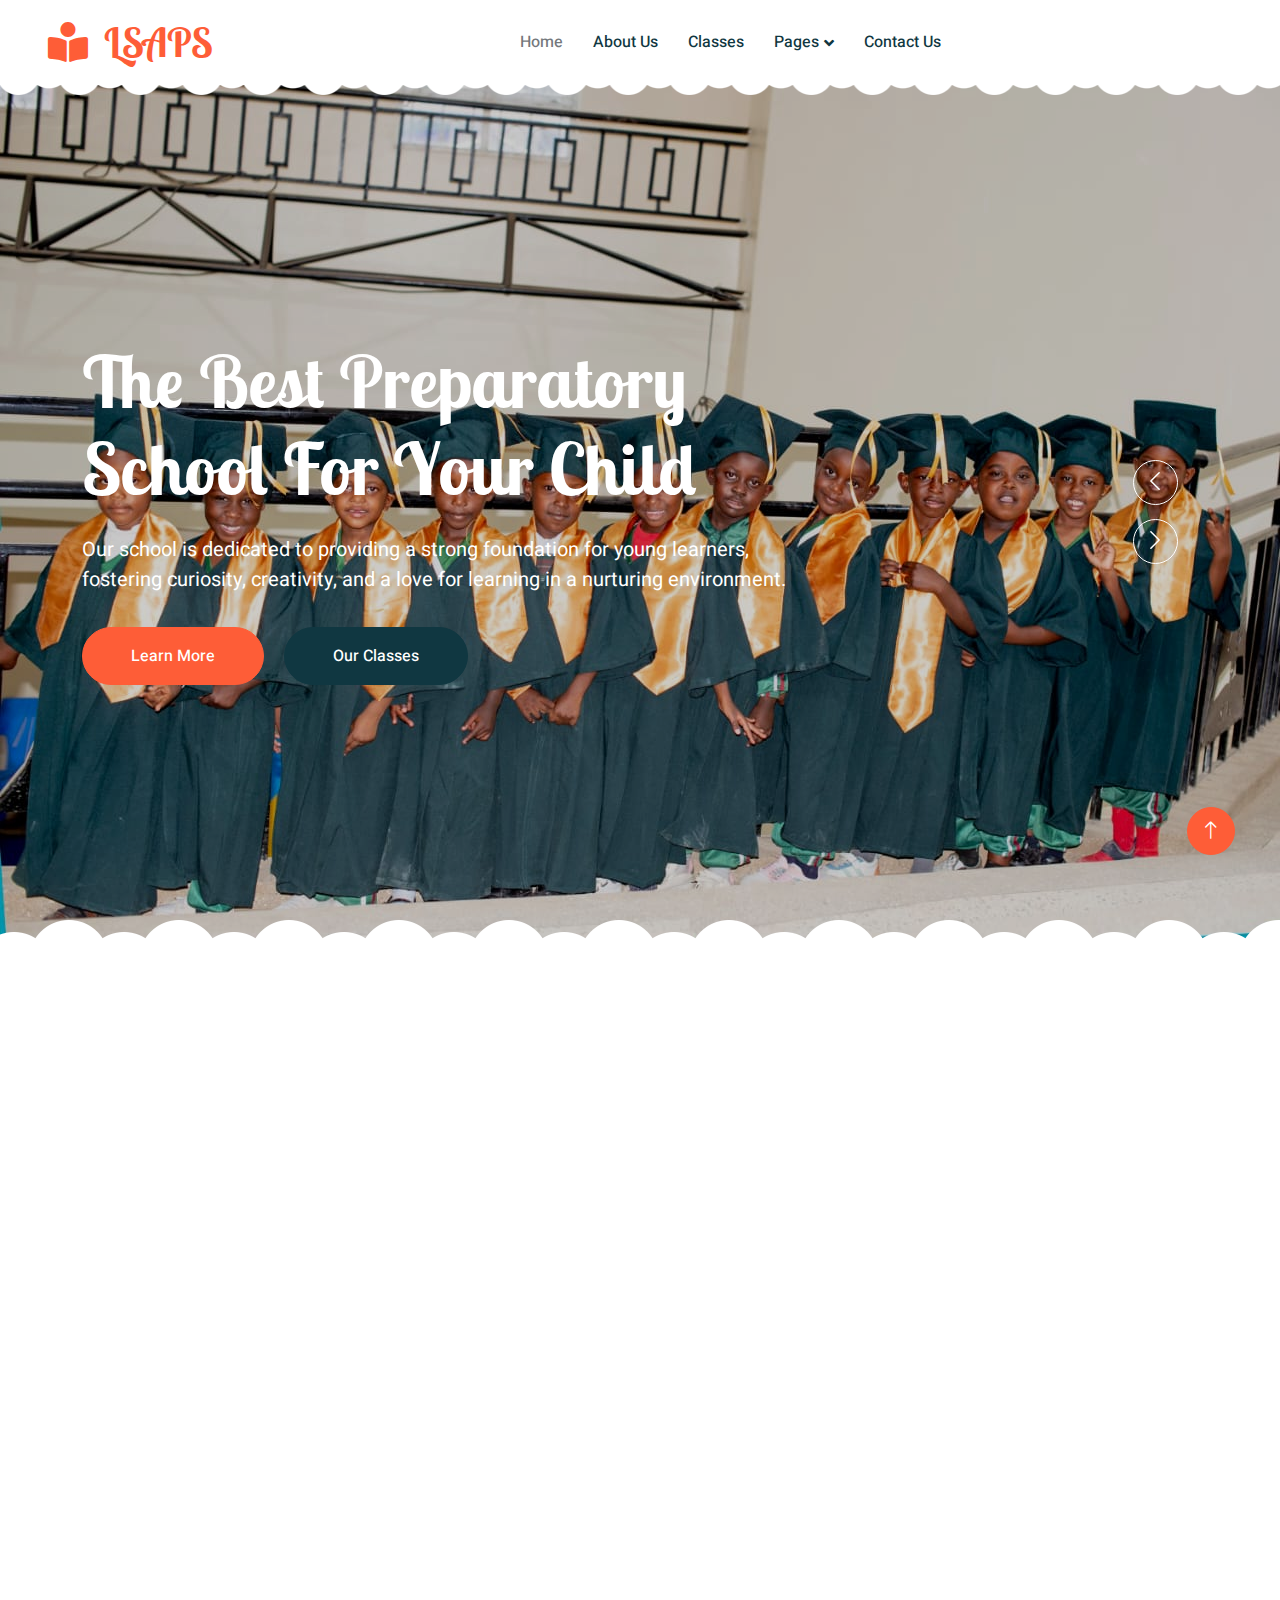
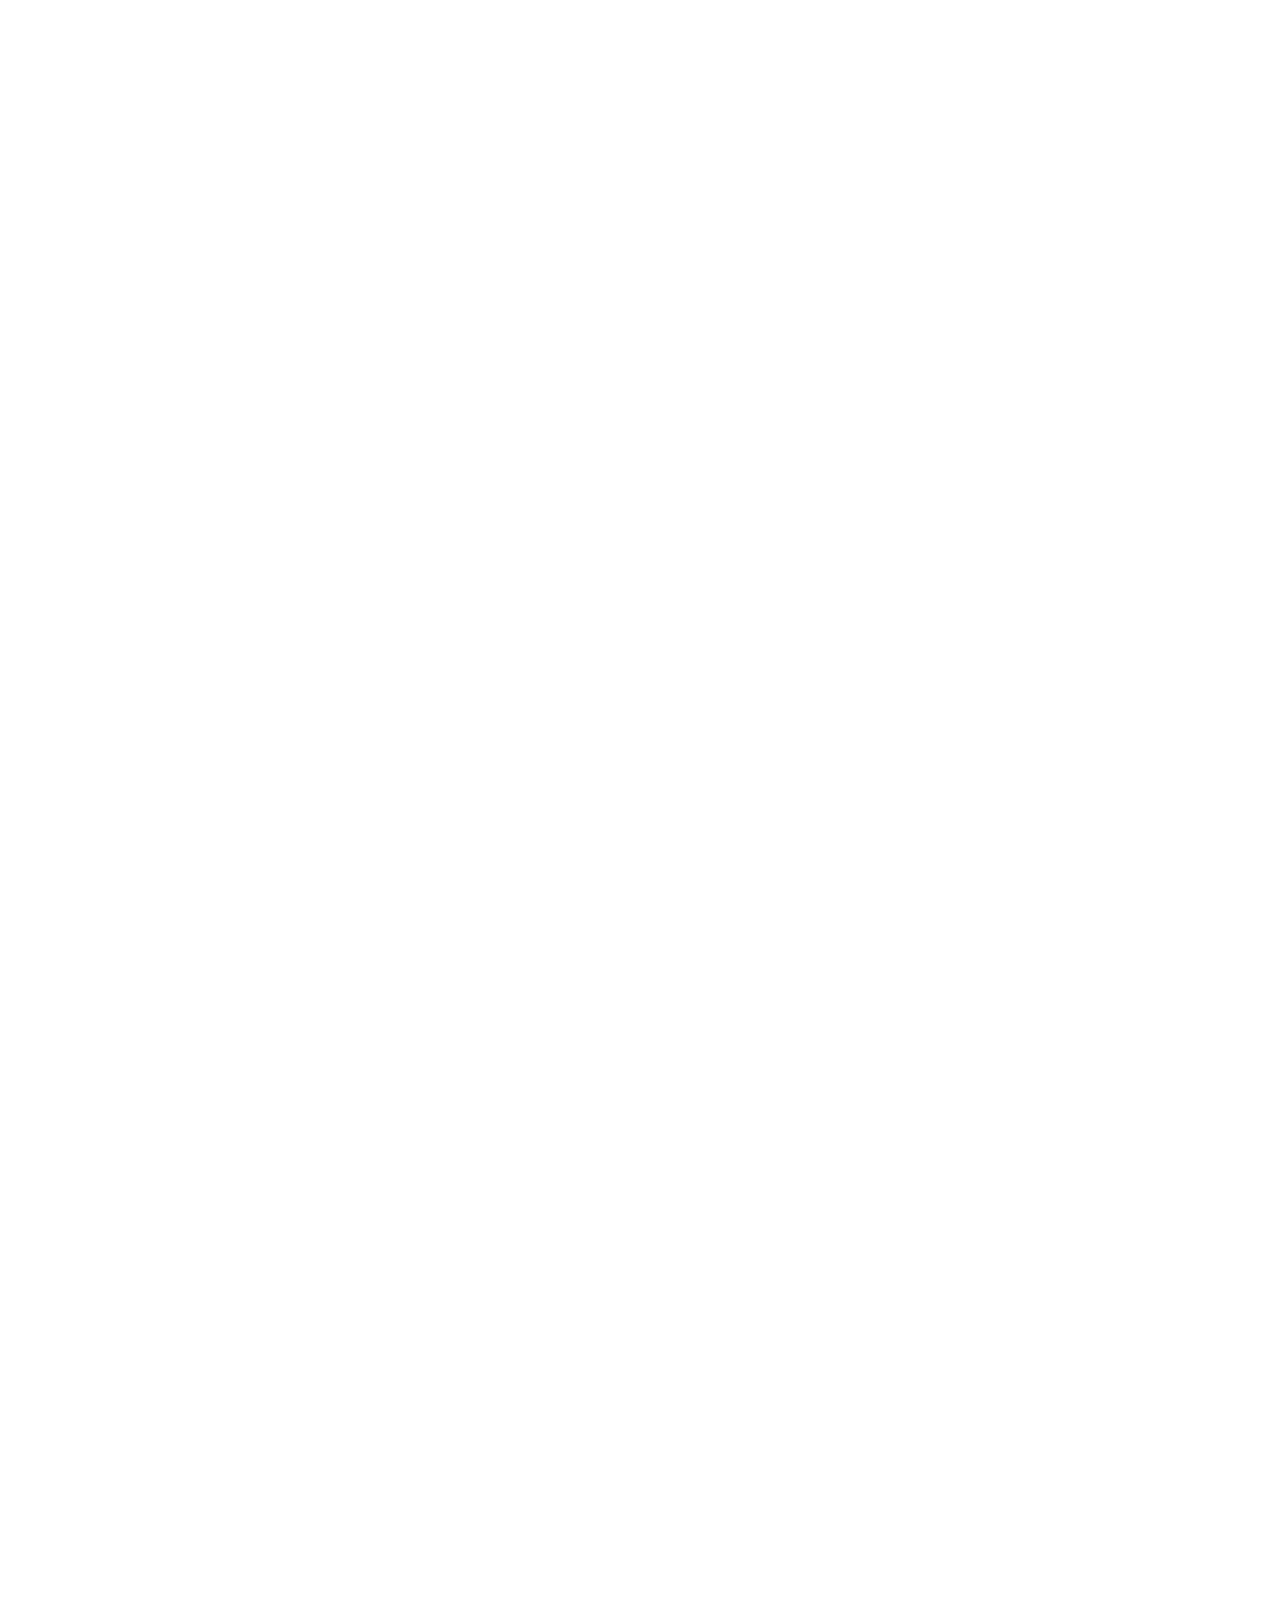
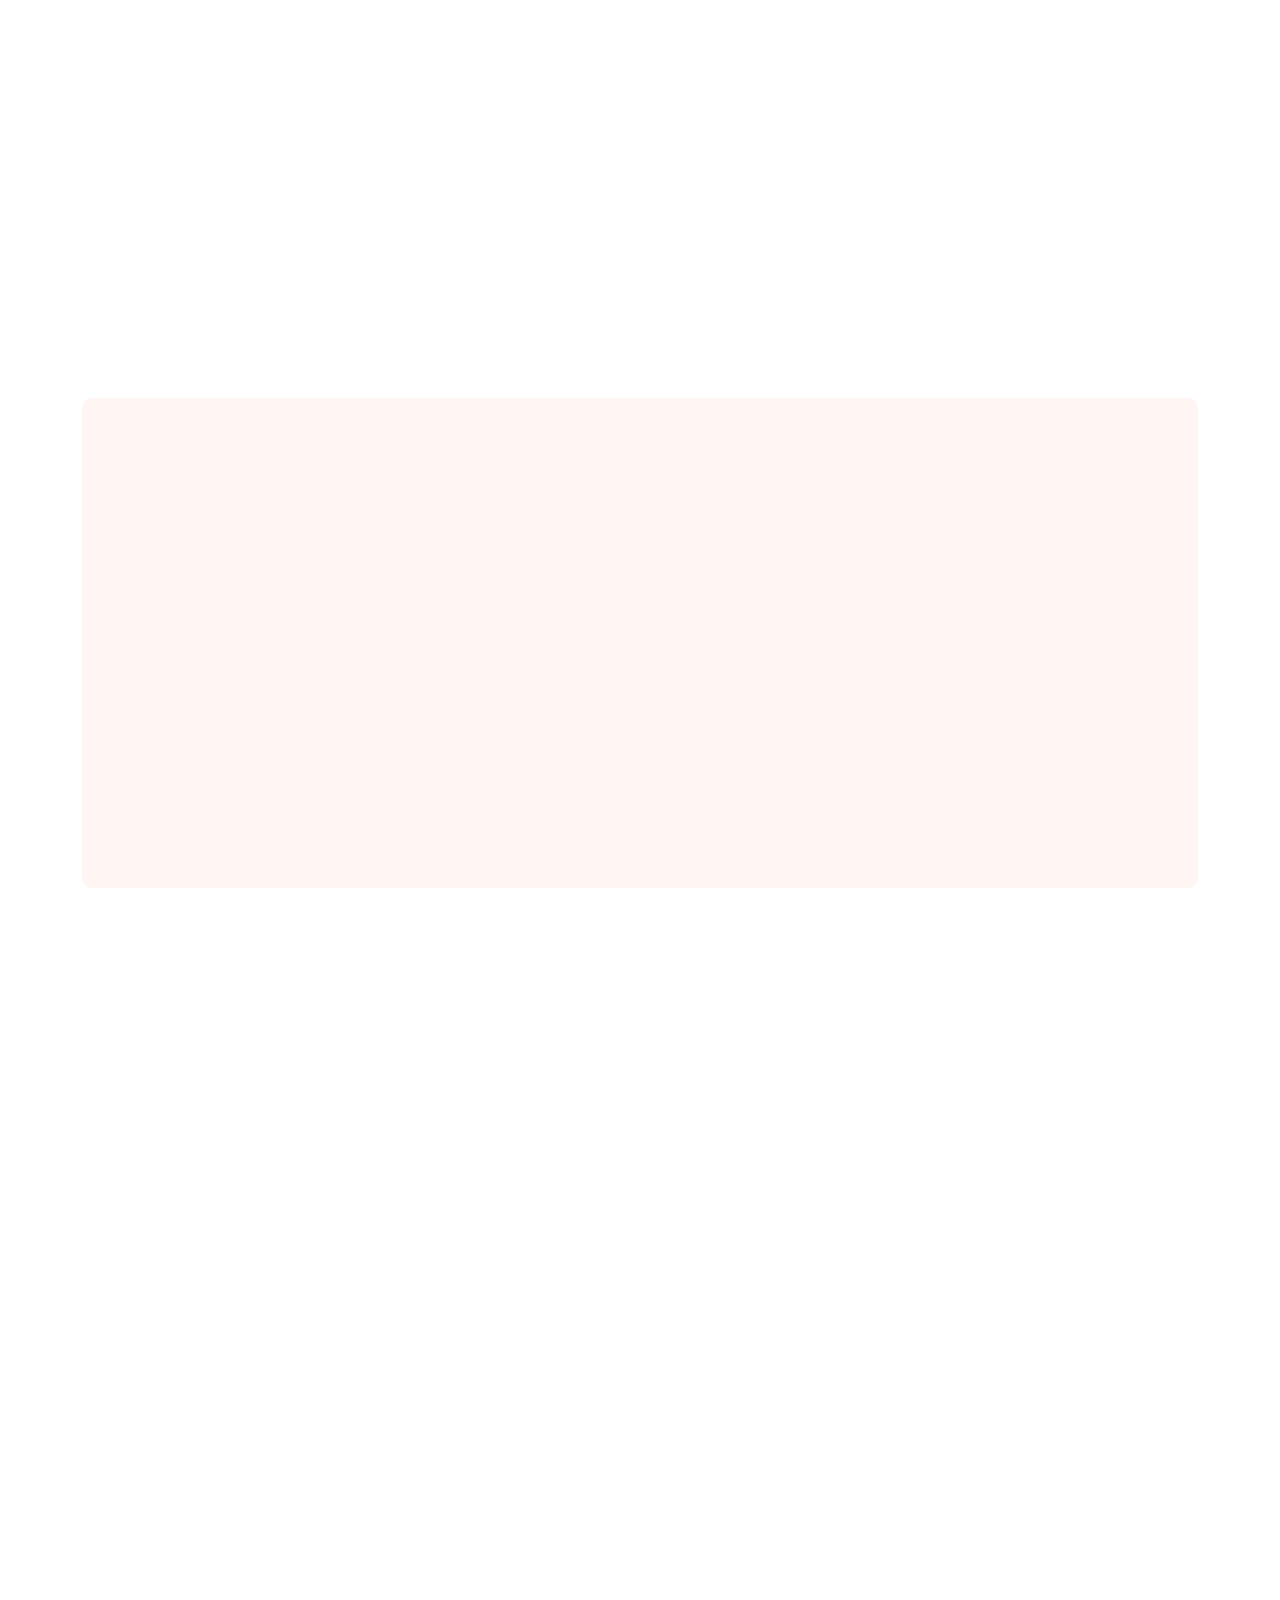
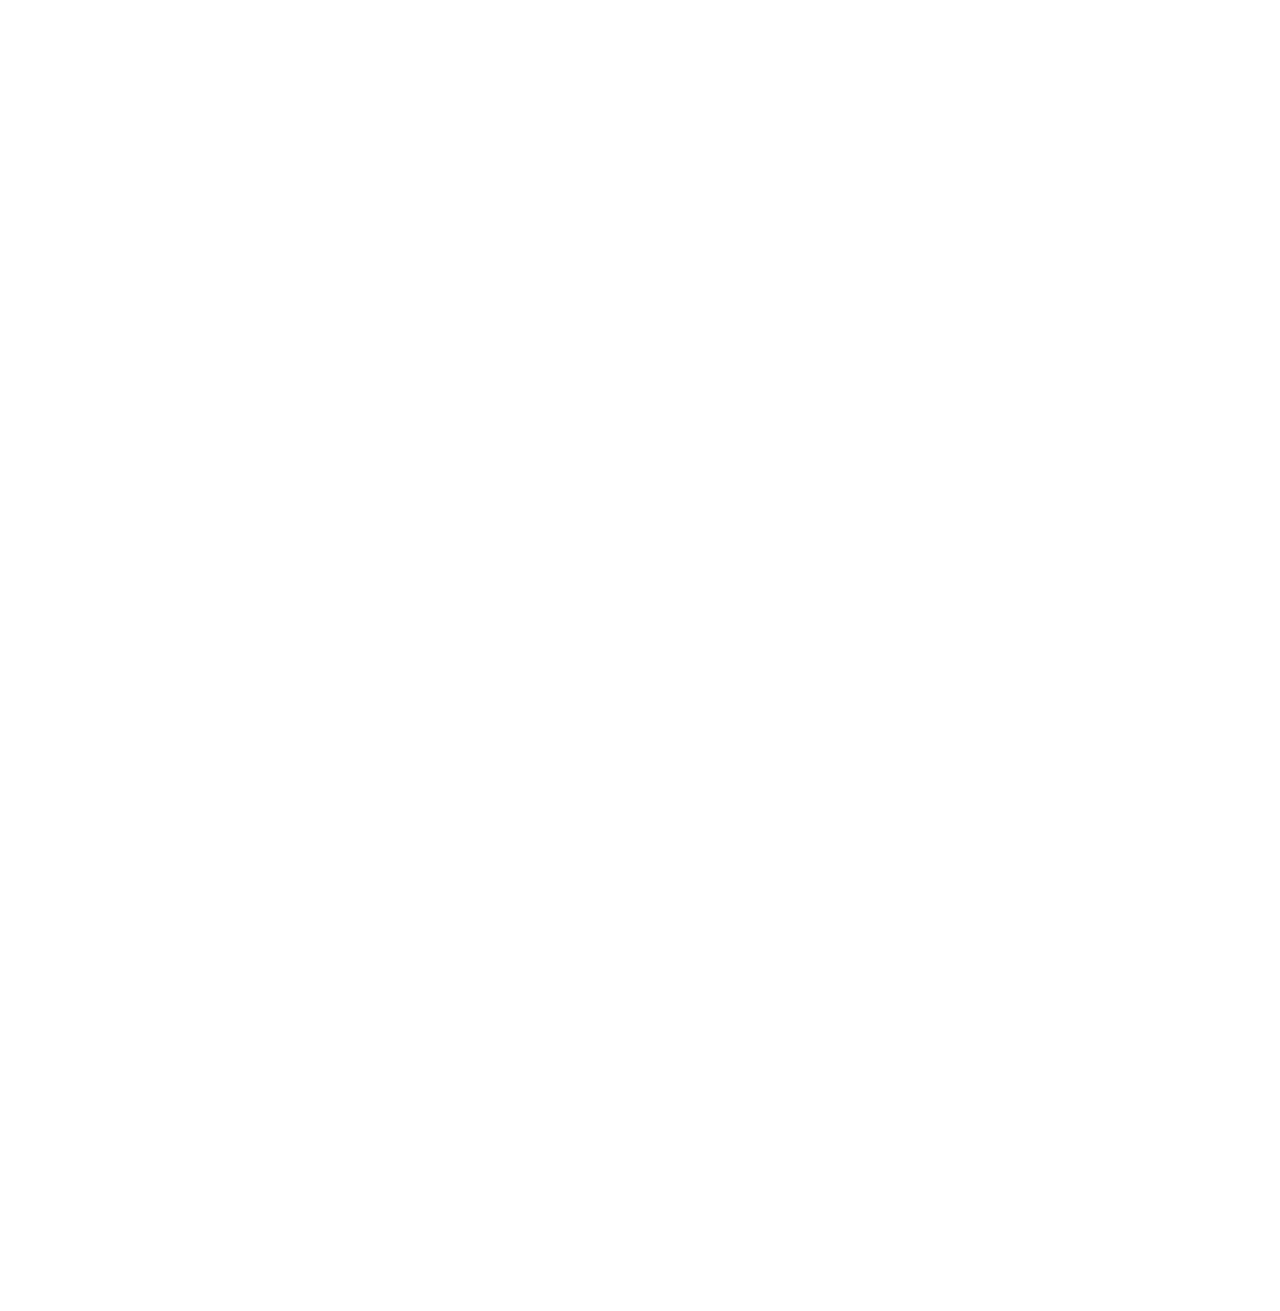
<file: index.html>
<!DOCTYPE html>
<html lang="en">

<head>
    <meta charset="utf-8">
    <title>LSAPS</title>
    <meta content="width=device-width, initial-scale=1.0" name="viewport">
    <meta content="" name="keywords">
    <meta content="" name="description">

    <!-- Favicon -->
    <link href="img/favicon.ico" rel="icon">

    <!-- Google Web Fonts -->
    <link rel="preconnect" href="https://fonts.googleapis.com">
    <link rel="preconnect" href="https://fonts.gstatic.com" crossorigin>
    <link href="https://fonts.googleapis.com/css2?family=Heebo:wght@400;500;600&family=Inter:wght@600&family=Lobster+Two:wght@700&display=swap" rel="stylesheet">
    
    <!-- Icon Font Stylesheet -->
    <link href="https://cdnjs.cloudflare.com/ajax/libs/font-awesome/5.10.0/css/all.min.css" rel="stylesheet">
    <link href="https://cdn.jsdelivr.net/npm/bootstrap-icons@1.4.1/font/bootstrap-icons.css" rel="stylesheet">

    <!-- Libraries Stylesheet -->
    <link href="lib/animate/animate.min.css" rel="stylesheet">
    <link href="lib/owlcarousel/assets/owl.carousel.min.css" rel="stylesheet">

    <!-- Customized Bootstrap Stylesheet -->
    <link href="css/bootstrap.min.css" rel="stylesheet">

    <!-- Template Stylesheet -->
    <link href="css/style.css" rel="stylesheet">
</head>

<body>
    <div class="container-xxl bg-white p-0">
        <!-- Spinner Start -->
        <div id="spinner" class="show bg-white position-fixed translate-middle w-100 vh-100 top-50 start-50 d-flex align-items-center justify-content-center">
            <div class="spinner-border text-primary" style="width: 3rem; height: 3rem;" role="status">
                <span class="sr-only">Loading...</span>
            </div>
        </div>
        <!-- Spinner End -->


        <!-- Navbar Start -->
        <nav class="navbar navbar-expand-lg bg-white navbar-light sticky-top px-4 px-lg-5 py-lg-0">
            <a href="index.html" class="navbar-brand">
                <h1 class="m-0 text-primary"><i class="fa fa-book-reader me-3"></i>LSAPS</h1>
            </a>
            <button type="button" class="navbar-toggler" data-bs-toggle="collapse" data-bs-target="#navbarCollapse">
                <span class="navbar-toggler-icon"></span>
            </button>
            <div class="collapse navbar-collapse" id="navbarCollapse">
                <div class="navbar-nav mx-auto">
                    <a href="index.html" class="nav-item nav-link active">Home</a>
                    <a href="about.html" class="nav-item nav-link">About Us</a>
                    <a href="classes.html" class="nav-item nav-link">Classes</a>
                    <div class="nav-item dropdown">
                        <a href="#" class="nav-link dropdown-toggle" data-bs-toggle="dropdown">Pages</a>
                        <div class="dropdown-menu rounded-0 rounded-bottom border-0 shadow-sm m-0">
                            <a href="facility.html" class="dropdown-item">School Facilities</a>
                            <a href="call-to-action.html" class="dropdown-item">Careers</a>
                            <a href="appointment.html" class="dropdown-item">Make Appointment</a>
                            <a href="testimonial.html" class="dropdown-item">Testimonial</a>
                        
                        </div>
                    </div>
                    <a href="contact.html" class="nav-item nav-link">Contact Us</a>
                </div>
               <!---<a href="" class="btn btn-primary rounded-pill px-3 d-none d-lg-block">Join Us<i class="fa fa-arrow-right ms-3"></i></a>-->
            </div>
        </nav>
        <!-- Navbar End -->


        <!-- Carousel Start -->
        <div class="container-fluid p-0 mb-5">
            <div class="owl-carousel header-carousel position-relative">
                <div class="owl-carousel-item position-relative">
                    <img class="img-fluid" src="img/hero1.jpg" alt="">
                    <div class="position-absolute top-0 start-0 w-100 h-100 d-flex align-items-center" style="background: rgba(0, 0, 0, .2);">
                        <div class="container">
                            <div class="row justify-content-start">
                                <div class="col-10 col-lg-8">
                                    <h1 class="display-2 text-white animated slideInDown mb-4">The Best Preparatory School For Your Child</h1>
                                    <p class="fs-5 fw-medium text-white mb-4 pb-2">Our school is dedicated to providing a strong foundation for young learners, fostering curiosity, creativity, and a love for learning in a nurturing environment.</p>
                                    <a href="" class="btn btn-primary rounded-pill py-sm-3 px-sm-5 me-3 animated slideInLeft">Learn More</a>
                                    <a href="" class="btn btn-dark rounded-pill py-sm-3 px-sm-5 animated slideInRight">Our Classes</a>
                                </div>
                            </div>
                        </div>
                    </div>
                </div>
                <div class="owl-carousel-item position-relative">
                    <img class="img-fluid" src="img/hero2.jpg" alt="">
                    <div class="position-absolute top-0 start-0 w-100 h-100 d-flex align-items-center" style="background: rgba(0, 0, 0, .2);">
                        <div class="container">
                            <div class="row justify-content-start">
                                <div class="col-10 col-lg-8">
                                    <h1 class="display-2 text-white animated slideInDown mb-4">Lucky Summer Adventist Preparatory School</h1>
                                    <p class="fs-5 fw-medium text-white mb-4 pb-2">Providing a holistic education rooted in strong values, we nurture young minds to excel academically, socially, and spiritually in a supportive environment.</p>
                                    <a href="call-to-action.html" class="btn btn-primary rounded-pill py-sm-3 px-sm-5 me-3 animated slideInLeft">Learn More</a>
                                    <a href="classes.html" class="btn btn-dark rounded-pill py-sm-3 px-sm-5 animated slideInRight">Our Classes</a>
                                </div>
                            </div>
                        </div>
                    </div>
                </div>
            </div>
        </div>
        <!-- Carousel End -->


        <!-- Facilities Start -->
        <div class="container-xxl py-5">
            <div class="container">
                <div class="text-center mx-auto mb-5 wow fadeInUp" data-wow-delay="0.1s" style="max-width: 600px;">
                    <h1 class="mb-3">School Facilities</h1>
                    <p>Our school offers facilities designed to nurture young learners.
                         Spacious, colorful classrooms provide a welcoming environment
                          for study and creativity. The outdoor playground ensures ample
                           space for fun and physical activity, supporting the all-round 
                           development of our pupils.</p>
                </div>
                <div class="row g-4">
                    <div class="col-lg-3 col-sm-6 wow fadeInUp" data-wow-delay="0.1s">
                        <div class="facility-item">
                            <div class="facility-icon bg-primary">
                                <span class="bg-primary"></span>
                                <i class="fa fa-bus-alt fa-3x text-primary"></i>
                                <span class="bg-primary"></span>
                            </div>
                            <div class="facility-text bg-primary">
                                <h3 class="text-primary mb-3">School Bus</h3>
                                <p class="mb-0">Our school provides a safe and comfortable bus service
                                     designed especially for young learners. 
                                </p>
                            </div>
                        </div>
                    </div>
                    <div class="col-lg-3 col-sm-6 wow fadeInUp" data-wow-delay="0.3s">
                        <div class="facility-item">
                            <div class="facility-icon bg-success">
                                <span class="bg-success"></span>
                                <i class="fa fa-futbol fa-3x text-success"></i>
                                <span class="bg-success"></span>
                            </div>
                            <div class="facility-text bg-success">
                                <h3 class="text-success mb-3">Playground</h3>
                                <p class="mb-0">Our spacious playground offers a safe and fun environment for children to play and socialize.</p>
                            </div>
                        </div>
                    </div>
                    <div class="col-lg-3 col-sm-6 wow fadeInUp" data-wow-delay="0.5s">
                        <div class="facility-item">
                            <div class="facility-icon bg-warning">
                                <span class="bg-warning"></span>
                                <i class="fa fa-home fa-3x text-warning"></i>
                                <span class="bg-warning"></span>
                            </div>
                            <div class="facility-text bg-warning">
                                <h3 class="text-warning mb-3">Healthy Canteen</h3>
                                <p class="mb-0">Our canteen provides nutritious and delicious meals, promoting healthy eating habits for young learners.</p>
                            </div>
                        </div>
                    </div>
                    <div class="col-lg-3 col-sm-6 wow fadeInUp" data-wow-delay="0.7s">
                        <div class="facility-item">
                            <div class="facility-icon bg-info">
                                <span class="bg-info"></span>
                                <i class="fa fa-chalkboard-teacher fa-3x text-info"></i>
                                <span class="bg-info"></span>
                            </div>
                            <div class="facility-text bg-info">
                                <h3 class="text-info mb-3">Positive Learning</h3>
                                <p class="mb-0">We foster a supportive and encouraging environment where young minds can thrive and grow with confidence.</p>
                            </div>
                        </div>
                    </div>
                </div>
            </div>
        </div>
        <!-- Facilities End -->


        <!-- About Start -->
        <div class="container-xxl py-5">
            <div class="container">
                <div class="row g-5 align-items-center">
                    <div class="col-lg-6 wow fadeInUp" data-wow-delay="0.1s">
                        <h1 class="mb-4">Discover Our Work and Vibrant Cultural Activities</h1>
                        <p>Our school is dedicated to shaping well-rounded individuals through a blend of academics and cultural programs. We encourage students to explore their talents, embrace diversity, and celebrate creativity in every form.</p>
                        <p class="mb-4">Through engaging cultural activities and community initiatives, we foster a sense of belonging, teamwork, and mutual respect. From art and music to festivals and performances, our programs are designed to inspire young minds and nurture their unique potential.</p>
                        
                      <!-- <div class="row g-4 align-items-center">
                            <div class="col-sm-6">
                                <a class="btn btn-primary rounded-pill py-3 px-5" href="">Read More</a>
                            </div>
                            <div class="col-sm-6">
                                <div class="d-flex align-items-center">
                                    <img class="rounded-circle flex-shrink-0" src="img/user.jpg" alt="" style="width: 45px; height: 45px;">
                                    <div class="ms-3">
                                        <h6 class="text-primary mb-1">Jhon Doe</h6>
                                        <small>CEO & Founder</small>
                                    </div>
                                </div>
                            </div>
                        </div> -->
                    </div>
                    <div class="col-lg-6 about-img wow fadeInUp" data-wow-delay="0.5s">
                        <div class="row">
                            <div class="col-12 text-center">
                                <img class="img-fluid w-75 rounded-circle bg-light p-3" src="img/about-1.jpg" alt="">
                            </div>
                            <div class="col-6 text-start" style="margin-top: -150px;">
                                <img class="img-fluid w-100 rounded-circle bg-light p-3" src="img/about-2.jpg" alt="">
                            </div>
                            <div class="col-6 text-end" style="margin-top: -150px;">
                                <img class="img-fluid w-100 rounded-circle bg-light p-3" src="img/about-3.jpg" alt="">
                            </div>
                        </div>
                    </div>
                </div>
            </div>
        </div>
        <!-- About End -->


        <!-- Call To Action Start -->
       <!-- <div class="container-xxl py-5">
            <div class="container">
                <div class="bg-light rounded">
                    <div class="row g-0">
                        <div class="col-lg-6 wow fadeIn" data-wow-delay="0.1s" style="min-height: 400px;">
                            <div class="position-relative h-100">
                                <img class="position-absolute w-100 h-100 rounded" src="img/call-to-action.jpg" style="object-fit: cover;">
                            </div>
                        </div>
                        <div class="col-lg-6 wow fadeIn" data-wow-delay="0.5s">
                            <div class="h-100 d-flex flex-column justify-content-center p-5">
                                <h1 class="mb-4">Become A Teacher</h1>
                                <p class="mb-4">Tempor erat elitr rebum at clita. Diam dolor diam ipsum sit. Aliqu diam amet diam et eos.
                                    Clita erat ipsum et lorem et sit, sed stet lorem sit clita duo justo magna dolore erat amet
                                </p>
                                <a class="btn btn-primary py-3 px-5" href="">Get Started Now<i class="fa fa-arrow-right ms-2"></i></a>
                            </div>
                        </div>
                    </div>
                </div>
            </div>
        </div>
         Call To Action End -->
    

        <!-- Classes Start -->
        <div class="container-xxl py-5">
            <div class="container">
                <div class="text-center mx-auto mb-5 wow fadeInUp" data-wow-delay="0.1s" style="max-width: 600px;">
                    <h1 class="mb-3">School Classes</h1>
                    <p>Our school offers engaging and age-appropriate classes designed to foster learning, creativity, and confidence. Each class is tailored to meet the developmental needs of young learners, ensuring a strong foundation for their future.</p>
                </div>
                <div class="row g-4">
                    <div class="col-lg-4 col-md-6 wow fadeInUp" data-wow-delay="0.1s">
                        <div class="classes-item">
                            <div class="bg-light rounded-circle w-75 mx-auto p-3">
                                <img class="img-fluid rounded-circle" src="img/classes-1.jpg" alt="">
                            </div>
                            <div class="bg-light rounded p-4 pt-5 mt-n5">
                                <a class="d-block text-center h3 mt-3 mb-4" href="">Play Group</a>
                                <div class="d-flex align-items-center justify-content-between mb-4">
                                    <div class="d-flex align-items-center">
                                      <!-- <img class="rounded-circle flex-shrink-0" src="img/user.jpg" alt="" style="width: 45px; height: 45px;">-->
                                        <div class="ms-3">
                                           <!-- <h6 class="text-primary mb-1">Jhon Doe</h6>
                                            <small>Teacher</small>-->
                                        </div>
                                    </div>
                                    <!--<span class="bg-primary text-white rounded-pill py-2 px-3" href="">$99</span>-->
                                </div>
                                <div class="row g-1">
                                    <div class="col-4">
                                        <div class="border-top border-3 border-primary pt-2">
                                            <h6 class="text-primary mb-1">Age:</h6>
                                            <small>3-4 Years</small>
                                        </div>
                                    </div>
                                    <div class="col-4">
                                        <div class="border-top border-3 border-success pt-2">
                                          <!-- <h6 class="text-success mb-1">Time:</h6>
                                            <small>9- AM</small>-->
                                        </div>
                                    </div>
                                    <div class="col-4">
                                        <div class="border-top border-3 border-warning pt-2">
                                          <!--<h6 class="text-warning mb-1">Capacity:</h6>
                                            <small>30 Kids</small>-->
                                        </div>
                                    </div>
                                </div>
                            </div>
                        </div>
                    </div>
                    <div class="col-lg-4 col-md-6 wow fadeInUp" data-wow-delay="0.3s">
                        <div class="classes-item">
                            <div class="bg-light rounded-circle w-75 mx-auto p-3">
                                <img class="img-fluid rounded-circle" src="img/classes-2.jpg" alt="">
                            </div>
                            <div class="bg-light rounded p-4 pt-5 mt-n5">
                                <a class="d-block text-center h3 mt-3 mb-4" href="">PP1</a>
                                <div class="d-flex align-items-center justify-content-between mb-4">
                                    <div class="d-flex align-items-center">
                                      <!-- <img class="rounded-circle flex-shrink-0" src="img/user.jpg" alt="" style="width: 45px; height: 45px;"> -->
                                        <div class="ms-3">
                                           <!--<h6 class="text-primary mb-1">Jhon Doe</h6>
                                            <small>Teacher</small>-->
                                        </div>
                                    </div>
                                   <!-- <span class="bg-primary text-white rounded-pill py-2 px-3" href="">$99</span>-->
                                </div>
                                <div class="row g-1">
                                    <div class="col-4">
                                        <div class="border-top border-3 border-primary pt-2">
                                            <h6 class="text-primary mb-1">Age:</h6>
                                            <small>4-5 Years</small>
                                        </div>
                                    </div>
                                    <div class="col-4">
                                        <div class="border-top border-3 border-success pt-2">
                                           <!--<h6 class="text-success mb-1">Time:</h6>
                                            <small>9-10 AM</small>-->
                                        </div>
                                    </div>
                                    <div class="col-4">
                                        <div class="border-top border-3 border-warning pt-2">
                                         <!-- <h6 class="text-warning mb-1">Capacity:</h6>
                                            <small>30 Kids</small>-->
                                        </div>
                                    </div>
                                </div>
                            </div>
                        </div>
                    </div>
                    <div class="col-lg-4 col-md-6 wow fadeInUp" data-wow-delay="0.5s">
                        <div class="classes-item">
                            <div class="bg-light rounded-circle w-75 mx-auto p-3">
                                <img class="img-fluid rounded-circle" src="img/classes-3.jpg" alt="">
                            </div>
                            <div class="bg-light rounded p-4 pt-5 mt-n5">
                                <a class="d-block text-center h3 mt-3 mb-4" href="">PP2</a>
                                <div class="d-flex align-items-center justify-content-between mb-4">
                                    <div class="d-flex align-items-center">
                                       <!-- <img class="rounded-circle flex-shrink-0" src="img/user.jpg" alt="" style="width: 45px; height: 45px;">-->
                                        <div class="ms-3">
                                            <!--<h6 class="text-primary mb-1">Jhon Doe</h6>
                                            <small>Teacher</small>-->
                                        </div>
                                    </div>
                                  <!-- <span class="bg-primary text-white rounded-pill py-2 px-3" href="">$99</span>-->
                                </div>
                                <div class="row g-1">
                                    <div class="col-4">
                                        <div class="border-top border-3 border-primary pt-2">
                                            <h6 class="text-primary mb-1">Age:</h6>
                                            <small>5-6 Years</small>
                                        </div>
                                    </div>
                                    <div class="col-4">
                                        <div class="border-top border-3 border-success pt-2">
                                           <!--<h6 class="text-success mb-1">Time:</h6>
                                            <small>9-10 AM</small>-->
                                        </div>
                                    </div>
                                    <div class="col-4">
                                        <div class="border-top border-3 border-warning pt-2">
                                            <!--<h6 class="text-warning mb-1">Capacity:</h6>
                                            <small>30 Kids</small>-->
                                        </div>
                                    </div>
                                </div>
                            </div>
                        </div>
                    </div>
                    <div class="col-lg-4 col-md-6 wow fadeInUp" data-wow-delay="0.1s">
                        <div class="classes-item">
                            <div class="bg-light rounded-circle w-75 mx-auto p-3">
                                <img class="img-fluid rounded-circle" src="img/classes-4.jpg" alt="">
                            </div>
                            <div class="bg-light rounded p-4 pt-5 mt-n5">
                                <a class="d-block text-center h3 mt-3 mb-4" href="">Grade 1</a>
                                <div class="d-flex align-items-center justify-content-between mb-4">
                                    <div class="d-flex align-items-center">
                                        <!--<img class="rounded-circle flex-shrink-0" src="img/user.jpg" alt="" style="width: 45px; height: 45px;"> -->
                                        <div class="ms-3">
                                         <!--  <h6 class="text-primary mb-1">Jhon Doe</h6>
                                            <small>Teacher</small> -->
                                        </div>
                                    </div>
                                   <!-- <span class="bg-primary text-white rounded-pill py-2 px-3" href="">$99</span> -->
                                </div>
                                <div class="row g-1">
                                    <div class="col-4">
                                        <div class="border-top border-3 border-primary pt-2">
                                            <h6 class="text-primary mb-1">Age:</h6>
                                            <small>6-7Years</small>
                                        </div>
                                    </div>
                                    <div class="col-4">
                                        <div class="border-top border-3 border-success pt-2">
                                           <!-- <h6 class="text-success mb-1">Time:</h6>
                                            <small>9-10 AM</small> -->
                                        </div>
                                    </div>
                                    <div class="col-4">
                                        <div class="border-top border-3 border-warning pt-2">
                                          <!--  <h6 class="text-warning mb-1">Capacity:</h6>
                                            <small>30 Kids</small> -->
                                        </div>
                                    </div>
                                </div>
                            </div>
                        </div>
                    </div>
                    <div class="col-lg-4 col-md-6 wow fadeInUp" data-wow-delay="0.3s">
                        <div class="classes-item">
                            <div class="bg-light rounded-circle w-75 mx-auto p-3">
                                <img class="img-fluid rounded-circle" src="img/classes-5.jpg" alt="">
                            </div>
                            <div class="bg-light rounded p-4 pt-5 mt-n5">
                                <a class="d-block text-center h3 mt-3 mb-4" href="">Grade 2</a>
                                <div class="d-flex align-items-center justify-content-between mb-4">
                                    <div class="d-flex align-items-center">
                                      <!-- <img class="rounded-circle flex-shrink-0" src="img/user.jpg" alt="" style="width: 45px; height: 45px;"> -->
                                        <div class="ms-3">
                                           <!-- <h6 class="text-primary mb-1">Jhon Doe</h6>
                                            <small>Teacher</small> -->
                                        </div>
                                    </div>
                                  <!-- <span class="bg-primary text-white rounded-pill py-2 px-3" href="">$99</span>-->
                                </div>
                                <div class="row g-1">
                                    <div class="col-4">
                                        <div class="border-top border-3 border-primary pt-2">
                                            <h6 class="text-primary mb-1">Age:</h6>
                                            <small>7-8 Years</small>
                                        </div>
                                    </div>
                                    <div class="col-4">
                                        <div class="border-top border-3 border-success pt-2">
                                           <!-- <h6 class="text-success mb-1">Time:</h6>
                                            <small>7-8 AM</small> -->
                                        </div>
                                    </div>
                                    <div class="col-4">
                                        <div class="border-top border-3 border-warning pt-2">
                                           <!-- <h6 class="text-warning mb-1">Capacity:</h6>
                                            <small>30 Kids</small>-->
                                        </div>
                                    </div>
                                </div>
                            </div>
                        </div>
                    </div>
                    <div class="col-lg-4 col-md-6 wow fadeInUp" data-wow-delay="0.5s">
                        <div class="classes-item">
                            <div class="bg-light rounded-circle w-75 mx-auto p-3">
                                <img class="img-fluid rounded-circle" src="img/classes-6.jpg" alt="">
                            </div>
                            <div class="bg-light rounded p-4 pt-5 mt-n5">
                                <a class="d-block text-center h3 mt-3 mb-4" href="">Grade 3</a>
                                <div class="d-flex align-items-center justify-content-between mb-4">
                                    <div class="d-flex align-items-center">
                                        <!-- <img class="rounded-circle flex-shrink-0" src="img/user.jpg" alt="" style="width: 45px; height: 45px;"> -->
                                        <div class="ms-3">
                                           <!--<h6 class="text-primary mb-1">Jhon Doe</h6>
                                            <small>Teacher</small> -->
                                        </div>
                                    </div>
                                    <!-- <span class="bg-primary text-white rounded-pill py-2 px-3" href="">$99</span> -->
                                </div>
                                <div class="row g-1">
                                    <div class="col-4">
                                        <div class="border-top border-3 border-primary pt-2">
                                            <h6 class="text-primary mb-1">Age:</h6>
                                            <small>8-9Years</small>
                                        </div>
                                    </div>
                                    <div class="col-4">
                                        <div class="border-top border-3 border-success pt-2">
                                          <!--  <h6 class="text-success mb-1">Time:</h6>
                                            <small>9-10 AM</small> -->
                                        </div>
                                    </div>
                                    <div class="col-4">
                                        <div class="border-top border-3 border-warning pt-2">
                                           <!-- <h6 class="text-warning mb-1">Capacity:</h6>
                                            <small>30 Kids</small> -->
                                        </div>
                                    </div>
                                </div>
                            </div>
                        </div>
                    </div>
                </div>
            </div>
        </div>
        <!-- Classes End -->


       <!-- Include EmailJS library -->
<script src="https://cdn.emailjs.com/dist/email.min.js"></script>
<script>
    // Initialize EmailJS with your User ID
    (function() {
        emailjs.init("YOUR_USER_ID"); // Replace with your EmailJS User ID
    })();
</script>

<!-- Appointment Form Section -->
<div class="container-xxl py-5">
    <div class="container">
        <div class="bg-light rounded">
            <div class="row g-0">
                <!-- Form Section -->
                <div class="col-lg-6 wow fadeIn" data-wow-delay="0.1s">
                    <div class="h-100 d-flex flex-column justify-content-center p-5">
                        <h1 class="mb-4">Make Appointment</h1>
                        <form id="appointmentForm">
                            <div class="row g-3">
                                <div class="col-sm-6">
                                    <div class="form-floating">
                                        <input type="text" class="form-control border-0" id="gname" placeholder="Guardian Name" name="guardian_name" required>
                                        <label for="gname">Guardian Name</label>
                                    </div>
                                </div>
                                <div class="col-sm-6">
                                    <div class="form-floating">
                                        <input type="email" class="form-control border-0" id="gmail" placeholder="Guardian Email" name="guardian_email" required>
                                        <label for="gmail">Guardian Email</label>
                                    </div>
                                </div>
                                <div class="col-sm-6">
                                    <div class="form-floating">
                                        <input type="text" class="form-control border-0" id="cname" placeholder="Child Name" name="child_name" required>
                                        <label for="cname">Child Name</label>
                                    </div>
                                </div>
                                <div class="col-sm-6">
                                    <div class="form-floating">
                                        <input type="text" class="form-control border-0" id="cage" placeholder="Child Age" name="child_age" required>
                                        <label for="cage">Child Age</label>
                                    </div>
                                </div>
                                <div class="col-12">
                                    <div class="form-floating">
                                        <textarea class="form-control border-0" placeholder="Leave a message here" id="message" name="message" style="height: 100px" required></textarea>
                                        <label for="message">Message</label>
                                    </div>
                                </div>
                                <div class="col-12">
                                    <button class="btn btn-primary w-100 py-3" type="submit">Submit</button>
                                </div>
                            </div>
                        </form>
                    </div>
                </div>

                <!-- Image Section -->
                <div class="col-lg-6 wow fadeIn" data-wow-delay="0.5s" style="min-height: 400px;">
                    <div class="position-relative h-100">
                        <img class="position-absolute w-100 h-100 rounded" src="img/appointments.jpg" style="object-fit: cover;">
                    </div>
                </div>
            </div>
        </div>
    </div>
</div>

<!-- JavaScript to Handle Form Submission -->
<script>
    document.getElementById('appointmentForm').addEventListener('submit', function(event) {
        event.preventDefault(); // Prevent default form submission

        // Use EmailJS to send form data
        emailjs.sendForm('YOUR_SERVICE_ID', 'YOUR_TEMPLATE_ID', this)
            .then(function(response) {
                console.log('SUCCESS!', response.status, response.text);
                alert('Your appointment has been submitted successfully!');
                document.getElementById('appointmentForm').reset(); // Reset the form
            }, function(error) {
                console.error('FAILED...', error);
                alert('Failed to send the appointment. Please try again.');
            });
    });
</script>


        <!-- Team Start -->
        <div class="container-xxl py-5">
            <div class="container">
                <div class="text-center mx-auto mb-5 wow fadeInUp" data-wow-delay="0.1s" style="max-width: 600px;">
                    <h1 class="mb-3">Our Staff</h1>
                    <p>Our dedicated staff members play a vital role in creating a safe, welcoming,
                         and supportive environment for all students. They are passionate about ensuring the growth,
                          well-being, and success of every child at our school..</p>
                </div>
                <div class="row g-4">
                    <div class="col-lg-4 col-md-6 wow fadeInUp" data-wow-delay="0.1s">
                        <div class="team-item position-relative">
                            <img class="img-fluid rounded-circle w-75" src="img/christinee.jpg" alt="">
                            <div class="team-text">
                                <h3>Christine Mugah</h3>
                                <p>Head Teacher</p>
                               <!-- <div class="d-flex align-items-center">
                                    <a class="btn btn-square btn-primary mx-1" href=""><i class="fab fa-facebook-f"></i></a>
                                    <a class="btn btn-square btn-primary  mx-1" href=""><i class="fab fa-twitter"></i></a>
                                    <a class="btn btn-square btn-primary  mx-1" href=""><i class="fab fa-instagram"></i></a>
                                </div>-->
                            </div>
                        </div>
                    </div>
                    <div class="col-lg-4 col-md-6 wow fadeInUp" data-wow-delay="0.3s">
                        <div class="team-item position-relative">
                            <img class="img-fluid rounded-circle w-75" src="img/marion.jpg" alt="">
                            <div class="team-text">
                                <h3>Marion Achieng</h3>
                                <p>D.Head Teacher</p>
                               <!-- <div class="d-flex align-items-center">
                                    <a class="btn btn-square btn-primary mx-1" href=""><i class="fab fa-facebook-f"></i></a>
                                    <a class="btn btn-square btn-primary  mx-1" href=""><i class="fab fa-twitter"></i></a>
                                    <a class="btn btn-square btn-primary  mx-1" href=""><i class="fab fa-instagram"></i></a>
                                </div>-->
                            </div>
                        </div>
                    </div>
                    <div class="col-lg-4 col-md-6 wow fadeInUp" data-wow-delay="0.5s">
                        <div class="team-item position-relative">
                            <img class="img-fluid rounded-circle w-75" src="img/team-3.jpg" alt="">
                            <div class="team-text">
                                <h3>Miss Nancy</h3>
                                <p>Teacher</p>
                               <!-- <div class="d-flex align-items-center">
                                    <a class="btn btn-square btn-primary mx-1" href=""><i class="fab fa-facebook-f"></i></a>
                                    <a class="btn btn-square btn-primary  mx-1" href=""><i class="fab fa-twitter"></i></a>
                                    <a class="btn btn-square btn-primary  mx-1" href=""><i class="fab fa-instagram"></i></a>
                                </div>-->
                            </div>
                        </div>
                    </div>
                </div>
            </div>
        </div>
        <!-- Team End -->


        <!-- Testimonial Start -->
        <div class="container-xxl py-5">
            <div class="container">
                <div class="text-center mx-auto mb-5 wow fadeInUp" data-wow-delay="0.1s" style="max-width: 600px;">
                    <h1 class="mb-3">Our Parents</h1>
                    <p>Our parents are key partners in the educational journey. 
                        They work closely with our staff to support their children’s 
                        learning and well-being, creating a strong, united community focused on student success.</p>
                </div>
                <div class="owl-carousel testimonial-carousel wow fadeInUp" data-wow-delay="0.1s">
                    <div class="testimonial-item bg-light rounded p-5">
                        <p class="fs-5">Lucky Summer Adventist Preparatory School has provided an 
                            exceptional learning environment for our children. The dedication of the 
                            teachers and the emphasis on both academic and moral growth truly set the
                             school apart. We couldn't be happier with our choice!</p>
                        <div class="d-flex align-items-center bg-white me-n5" style="border-radius: 50px 0 0 50px;">
                            <!--<img class="img-fluid flex-shrink-0 rounded-circle" src="img/testimonial-1.jpg" style="width: 90px; height: 90px;">-->
                            <div class="ps-3">
                                <h3 class="mb-1">Mr. Dancun Maina</h3>
                                <span>Engineer</span>
                            </div>
                            <i class="fa fa-quote-right fa-3x text-primary ms-auto d-none d-sm-flex"></i>
                        </div>
                    </div>
                    <div class="testimonial-item bg-light rounded p-5">
                        <p class="fs-5">We are so impressed by the dedication of the teachers at Lucky Summer
                             Adventist Preparatory School. They go above and beyond to ensure every child thrives.
                              It's the best decision we've made for our child's future.</p>
                        <div class="d-flex align-items-center bg-white me-n5" style="border-radius: 50px 0 0 50px;">
                            <!--<img class="img-fluid flex-shrink-0 rounded-circle" src="img/testimonial-2.jpg" style="width: 90px; height: 90px;">-->
                            <div class="ps-3">
                                <h3 class="mb-1">Maryann Otieno</h3>
                                <span>Parent</span>
                            </div>
                            <i class="fa fa-quote-right fa-3x text-primary ms-auto d-none d-sm-flex"></i>
                        </div>
                    </div>
                    <div class="testimonial-item bg-light rounded p-5">
                        <p class="fs-5">Lucky Summer Adventist Preparatory School provides a perfect balance
                             of academic excellence and character development. We are proud to see our child
                              flourishing in such a supportive community.</p>
                        <div class="d-flex align-items-center bg-white me-n5" style="border-radius: 50px 0 0 50px;">
                           <!-- <img class="img-fluid flex-shrink-0 rounded-circle" src="img/testimonial-3.jpg" style="width: 90px; height: 90px;">-->
                            <div class="ps-3">
                                <h3 class="mb-1">Mr.Jusper Mulili</h3>
                                <span>Parent</span>
                            </div>
                            <i class="fa fa-quote-right fa-3x text-primary ms-auto d-none d-sm-flex"></i>
                        </div>
                    </div>
                </div>
            </div>
        </div>
        <!-- Testimonial End -->


        <!-- Footer Start -->
        <div class="container-fluid bg-dark text-white-50 footer pt-5 mt-5 wow fadeIn" data-wow-delay="0.1s">
            <div class="container py-5">
                <div class="row g-5">
                    <div class="col-lg-3 col-md-6">
                        <h3 class="text-white mb-4">Get In Touch</h3>
                        <p class="mb-2"><i class="fa fa-map-marker-alt me-3"></i>Lucky Summer,Nairobi</p>
                        <p class="mb-2"><i class="fa fa-phone-alt me-3"></i>+254715809983,+25471332200</p>
                        <p class="mb-2"><i class="fa fa-envelope me-3"></i>luckyadventistpreparatory@gmail.com</p>
                        <div class="d-flex pt-2">
                            <a class="btn btn-outline-light btn-social" href=""><i class="fab fa-twitter"></i></a>
                            <a class="btn btn-outline-light btn-social" href=""><i class="fab fa-facebook-f"></i></a>
                            <a class="btn btn-outline-light btn-social" href=""><i class="fab fa-youtube"></i></a>
                            <a class="btn btn-outline-light btn-social" href=""><i class="fab fa-linkedin-in"></i></a>
                        </div>
                    </div>
                    <div class="col-lg-3 col-md-6">
                        <h3 class="text-white mb-4">Quick Links</h3>
                        <a class="btn btn-link text-white-50" href="">About Us</a>
                        <a class="btn btn-link text-white-50" href="">Contact Us</a>
                        <a class="btn btn-link text-white-50" href="">Our Services</a>
                        <a class="btn btn-link text-white-50" href="">Privacy Policy</a>
                        <a class="btn btn-link text-white-50" href="">Terms & Condition</a>
                    </div>
                    <div class="col-lg-3 col-md-6">
                        <h3 class="text-white mb-4">Photo Gallery</h3>
                        <div class="row g-2 pt-2">
                            <div class="col-4">
                                <img class="img-fluid rounded bg-light p-1" src="img/classes-1.jpg" alt="">
                            </div>
                            <div class="col-4">
                                <img class="img-fluid rounded bg-light p-1" src="img/classes-2.jpg" alt="">
                            </div>
                            <div class="col-4">
                                <img class="img-fluid rounded bg-light p-1" src="img/classes-3.jpg" alt="">
                            </div>
                            <div class="col-4">
                                <img class="img-fluid rounded bg-light p-1" src="img/classes-4.jpg" alt="">
                            </div>
                            <div class="col-4">
                                <img class="img-fluid rounded bg-light p-1" src="img/classes-5.jpg" alt="">
                            </div>
                            <div class="col-4">
                                <img class="img-fluid rounded bg-light p-1" src="img/classes-6.jpg" alt="">
                            </div>
                        </div>
                    </div>
                    <div class="col-lg-3 col-md-6">
                        <h3 class="text-white mb-4">Newsletter</h3>
                        <p>Know More About Our School</p>
                        <div class="position-relative mx-auto" style="max-width: 400px;">
                            <input class="form-control bg-transparent w-100 py-3 ps-4 pe-5" type="text" placeholder="Your email">
                            <button type="button" class="btn btn-primary py-2 position-absolute top-0 end-0 mt-2 me-2">SignUp</button>
                        </div>
                    </div>
                </div>
            </div>
            <div class="container">
                <div class="copyright">
                    <div class="row">
                        <div class="col-md-6 text-center text-md-start mb-3 mb-md-0">
                            &copy; <a class="border-bottom" href="#">Lucky Summer Adventist Preparatory School</a>, All Right Reserved. 
							
							<!--/*** This template is free as long as you keep the footer author’s credit link/attribution link/backlink. If you'd like to use the template without the footer author’s credit link/attribution link/backlink, you can purchase the Credit Removal License from "https://htmlcodex.com/credit-removal". Thank you for your support. ***/-->
							Designed By <a class="border-bottom" href="https://www.linkedin.com/in/eliudobure/">Eliud Obure</a>
                        </div>
                        <div class="col-md-6 text-center text-md-end">
                            <div class="footer-menu">
                                <a href="">Home</a>
                                <a href="">Cookies</a>
                                <a href="">Help</a>
                                <a href="">FQAs</a>
                            </div>
                        </div>
                    </div>
                </div>
            </div>
        </div>
        <!-- Footer End -->


        <!-- Back to Top -->
        <a href="#" class="btn btn-lg btn-primary btn-lg-square back-to-top"><i class="bi bi-arrow-up"></i></a>
    </div>

    <!-- JavaScript Libraries -->
    <script src="https://code.jquery.com/jquery-3.4.1.min.js"></script>
    <script src="https://cdn.jsdelivr.net/npm/bootstrap@5.0.0/dist/js/bootstrap.bundle.min.js"></script>
    <script src="lib/wow/wow.min.js"></script>
    <script src="lib/easing/easing.min.js"></script>
    <script src="lib/waypoints/waypoints.min.js"></script>
    <script src="lib/owlcarousel/owl.carousel.min.js"></script>

    <!-- Template Javascript -->
    <script src="js/main.js"></script>
</body>

</html>
</file>
<file: css/style.css>
/********** Template CSS **********/
:root {
    --bs-primary: #45171d;
    --light: #FFF5F3;
    --dark: #103741;
 }

.back-to-top {
    position: fixed;
    display: none;
    right: 45px;
    bottom: 45px;
    z-index: 99;
}


/*** Spinner ***/
#spinner {
    opacity: 0;
    visibility: hidden;
    transition: opacity .5s ease-out, visibility 0s linear .5s;
    z-index: 99999;
}

#spinner.show {
    transition: opacity .5s ease-out, visibility 0s linear 0s;
    visibility: visible;
    opacity: 1;
}


/*** Button ***/
.btn {
    font-weight: 500;
    transition: .5s;
}

.btn.btn-primary {
    color:#FFFFFF;
}

.btn-square {
    width: 38px;
    height: 38px;
}

.btn-sm-square {
    width: 32px;
    height: 32px;
}

.btn-lg-square {
    width: 48px;
    height: 48px;
}

.btn-square,
.btn-sm-square,
.btn-lg-square {
    padding: 0;
    display: flex;
    align-items: center;
    justify-content: center;
    font-weight: normal;
    border-radius: 50px;
}


/*** Heading ***/
h1,
h2,
h3,
h4,
.h1,
.h2,
.h3,
.h4,
.display-1,
.display-2,
.display-3,
.display-4,
.display-5,
.display-6 {
    font-family: 'Lobster Two', cursive;
    font-weight: 700;
}

h5,
h6,
.h5,
.h6 {
    font-weight: 600;
}

.font-secondary {
    font-family: 'Lobster Two', cursive;
}


/*** Navbar ***/
.navbar .navbar-nav .nav-link {
    padding: 30px 15px;
    color: var(--dark);
    font-weight: 500;
    outline: none;
}

.navbar .navbar-nav .nav-link:hover,
.navbar .navbar-nav .nav-link.active {
    color: var(--primary);
}

.navbar.sticky-top {
    top: -100px;
    transition: .5s;
}

.navbar .dropdown-toggle::after {
    border: none;
    content: "\f107";
    font-family: "Font Awesome 5 Free";
    font-weight: 900;
    vertical-align: middle;
    margin-left: 5px;
    transition: .5s;
}

.navbar .dropdown-toggle[aria-expanded=true]::after {
    transform: rotate(-180deg);
}

@media (max-width: 991.98px) {
    .navbar .navbar-nav .nav-link  {
        margin-right: 0;
        padding: 10px 0;
    }

    .navbar .navbar-nav {
        margin-top: 15px;
        border-top: 1px solid #EEEEEE;
    }
}

@media (min-width: 992px) {
    .navbar .nav-item .dropdown-menu {
        display: block;
        top: calc(100% - 15px);
        margin-top: 0;
        opacity: 0;
        visibility: hidden;
        transition: .5s;
        
    }

    .navbar .nav-item:hover .dropdown-menu {
        top: 100%;
        visibility: visible;
        transition: .5s;
        opacity: 1;
    }
}


/*** Header ***/
.header-carousel::before,
.header-carousel::after,
.page-header::before,
.page-header::after {
    position: absolute;
    content: "";
    width: 100%;
    height: 10px;
    top: 0;
    left: 0;
    background: url(../img/bg-header-top.png) center center repeat-x;
    z-index: 1;
}

.header-carousel::after,
.page-header::after {
    height: 19px;
    top: auto;
    bottom: 0;
    background: url(../img/bg-header-bottom.png) center center repeat-x;
}

@media (max-width: 768px) {
    .header-carousel .owl-carousel-item {
        position: relative;
        min-height: 500px;
    }
    
    .header-carousel .owl-carousel-item img {
        position: absolute;
        width: 100%;
        height: 100%;
        object-fit: cover;
    }

    .header-carousel .owl-carousel-item p {
        font-size: 16px !important;
        font-weight: 400 !important;
    }

    .header-carousel .owl-carousel-item h1 {
        font-size: 30px;
        font-weight: 600;
    }
}

.header-carousel .owl-nav {
    position: absolute;
    top: 50%;
    right: 8%;
    transform: translateY(-50%);
    display: flex;
    flex-direction: column;
}

.header-carousel .owl-nav .owl-prev,
.header-carousel .owl-nav .owl-next {
    margin: 7px 0;
    width: 45px;
    height: 45px;
    display: flex;
    align-items: center;
    justify-content: center;
    color: #FFFFFF;
    background: transparent;
    border: 1px solid #FFFFFF;
    border-radius: 45px;
    font-size: 22px;
    transition: .5s;
}

.header-carousel .owl-nav .owl-prev:hover,
.header-carousel .owl-nav .owl-next:hover {
    background: var(--primary);
    border-color: var(--primary);
}

.page-header {
    background: linear-gradient(rgba(0, 0, 0, .2), rgba(0, 0, 0, .2)), url(../img/carousel-1.jpg) center center no-repeat;
    background-size: cover;
}

.breadcrumb-item + .breadcrumb-item::before {
    color: rgba(255, 255, 255, .5);
}


/*** Facility ***/
.facility-item .facility-icon {
    position: relative;
    margin: 0 auto;
    width: 100px;
    height: 100px;
    border-radius: 100px;
    display: flex;
    align-items: center;
    justify-content: center;
}

.facility-item .facility-icon::before {
    position: absolute;
    content: "";
    width: 100%;
    height: 100%;
    top: 0;
    left: 0;
    background: rgba(255, 255, 255, .9);
    transition: .5s;
    z-index: 1;
}

.facility-item .facility-icon span {
    position: absolute;
    content: "";
    width: 15px;
    height: 30px;
    top: 0;
    left: 0;
    border-radius: 50%;
}

.facility-item .facility-icon span:last-child {
    left: auto;
    right: 0;
}

.facility-item .facility-icon i {
    position: relative;
    z-index: 2;
}

.facility-item .facility-text {
    position: relative;
    min-height: 250px;
    padding: 30px;
    border-radius: 100%;
    display: flex;
    text-align: center;
    justify-content: center;
    flex-direction: column;
}

.facility-item .facility-text::before {
    position: absolute;
    content: "";
    width: 100%;
    height: 100%;
    top: 0;
    left: 0;
    background: rgba(255, 255, 255, .9);
    transition: .5s;
    z-index: 1;
}

.facility-item .facility-text * {
    position: relative;
    z-index: 2;
}

.facility-item:hover .facility-icon::before,
.facility-item:hover .facility-text::before {
    background: transparent;
}

.facility-item * {
    transition: .5s;
}

.facility-item:hover * {
    color: #FFFFFF !important;
}


/*** About ***/
.about-img img {
    transition: .5s;
}

.about-img img:hover {
    background: var(--primary) !important;
}


/*** Classes ***/
.classes-item {
    transition: .5s;
}

.classes-item:hover {
    margin-top: -10px;
}


/*** Team ***/
.team-item .team-text {
    position: absolute;
    width: 250px;
    height: 250px;
    bottom: 0;
    right: 0;
    display: flex;
    align-items: center;
    justify-content: center;
    flex-direction: column;
    background: #FFFFFF;
    border: 17px solid var(--light);
    border-radius: 250px;
    transition: .5s;
}

.team-item:hover .team-text {
    border-color: var(--primary);
}


/*** Testimonial ***/
.testimonial-carousel {
    padding-left: 1.5rem;
    padding-right: 1.5rem;
}

@media (min-width: 576px) {
    .testimonial-carousel {
        padding-left: 4rem;
        padding-right: 4rem;
    }
}

.testimonial-carousel .testimonial-item .border {
    border: 1px dashed rgba(0, 185, 142, .3) !important;
}

.testimonial-carousel .owl-nav {
    position: absolute;
    width: 100%;
    height: 45px;
    top: 50%;
    left: 0;
    transform: translateY(-50%);
    display: flex;
    justify-content: space-between;
    z-index: 1;
}

.testimonial-carousel .owl-nav .owl-prev,
.testimonial-carousel .owl-nav .owl-next {
    position: relative;
    width: 45px;
    height: 45px;
    display: flex;
    align-items: center;
    justify-content: center;
    color: #FFFFFF;
    background: var(--primary);
    border-radius: 45px;
    font-size: 20px;
    transition: .5s;
}

.testimonial-carousel .owl-nav .owl-prev:hover,
.testimonial-carousel .owl-nav .owl-next:hover {
    background: var(--dark);
}


/*** Footer ***/
.footer .btn.btn-social {
    margin-right: 5px;
    width: 45px;
    height: 45px;
    display: flex;
    align-items: center;
    justify-content: center;
    color: #FFFFFF;
    border: 1px solid rgba(255,255,255,0.5);
    border-radius: 45px;
    transition: .3s;
}

.footer .btn.btn-social:hover {
    border-color: var(--primary);
    background: var(--primary);
}

.footer .btn.btn-link {
    display: block;
    margin-bottom: 5px;
    padding: 0;
    text-align: left;
    font-size: 16px;
    font-weight: normal;
    text-transform: capitalize;
    transition: .3s;
}

.footer .btn.btn-link::before {
    position: relative;
    content: "\f105";
    font-family: "Font Awesome 5 Free";
    font-weight: 900;
    margin-right: 10px;
}

.footer .btn.btn-link:hover {
    color: var(--primary) !important;
    letter-spacing: 1px;
    box-shadow: none;
}

.footer .form-control {
    border-color: rgba(255,255,255,0.5);
}

.footer .copyright {
    padding: 25px 0;
    font-size: 15px;
    border-top: 1px solid rgba(256, 256, 256, .1);
}

.footer .copyright a {
    color: #FFFFFF;
}

.footer .footer-menu a {
    margin-right: 15px;
    padding-right: 15px;
    border-right: 1px solid rgba(255, 255, 255, .1);
}

.footer .copyright a:hover,
.footer .footer-menu a:hover {
    color: var(--primary) !important;
}

.footer .footer-menu a:last-child {
    margin-right: 0;
    padding-right: 0;
    border-right: none;
}
</file>
